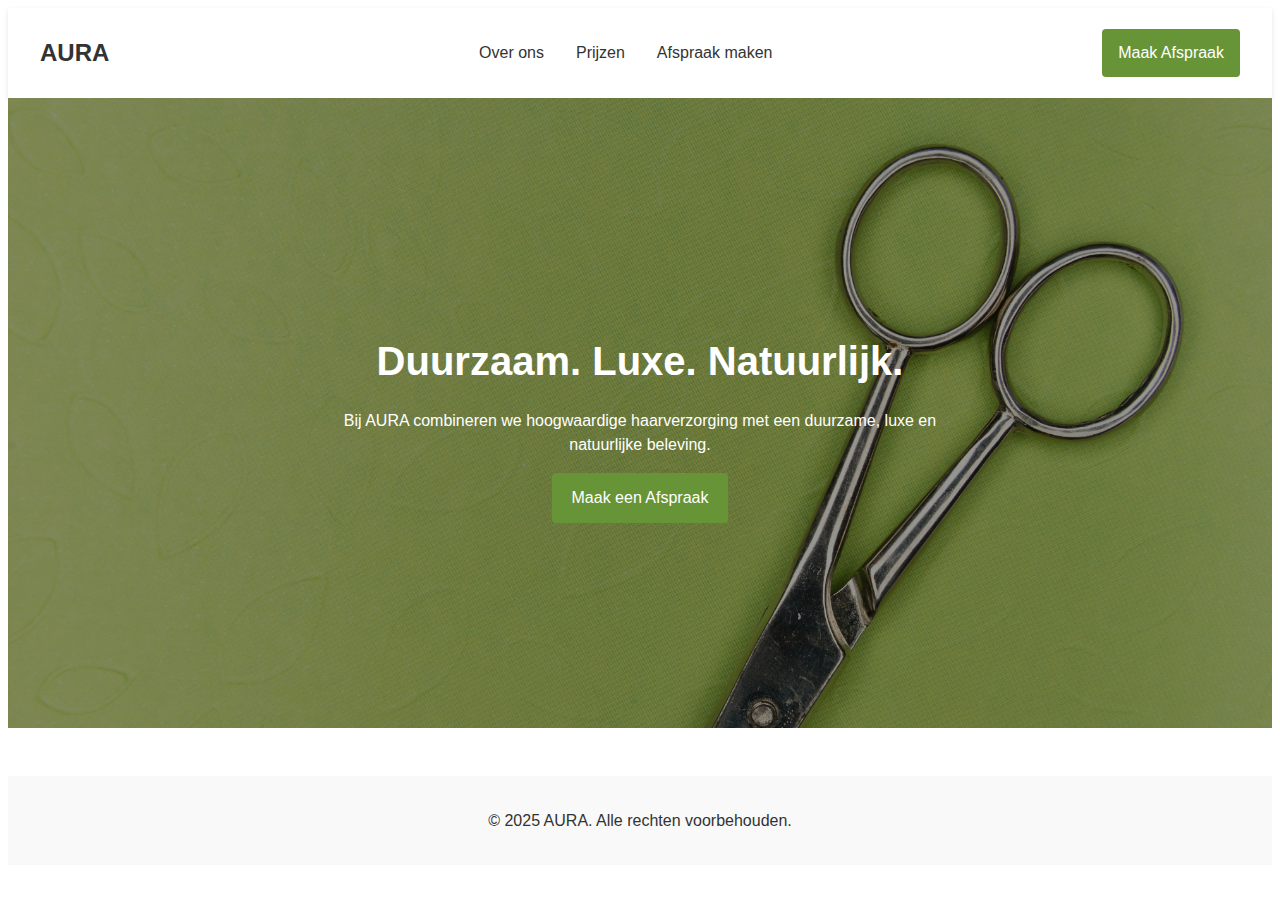
<file: src/index.html>
<!DOCTYPE html>
<html lang="nl">
<head>
  <meta charset="UTF-8">
  <meta name="viewport" content="width=device-width, initial-scale=1.0">
  <title>AURA</title>
  <link rel="stylesheet" href="css/aura.css">
</head>
<body>
<header>
  <nav class="navbar">
    <div class="logo">AURA</div>
    <ul class="nav-links">
      <li><a href="over-ons.html">Over ons</a></li>
      <li><a href="prijzen.html">Prijzen</a></li>
      <li><a href="afspraak.html">Afspraak maken</a></li>
    </ul>
    <a href="afspraak.html" class="btn-nav">Maak Afspraak</a>
  </nav>
</header>

<section class="hero">
  <div class="hero-text">
    <h1>Duurzaam. Luxe. Natuurlijk.</h1>
    <p>Bij AURA combineren we hoogwaardige haarverzorging met een duurzame, luxe en natuurlijke beleving.</p>
    <a href="afspraak.html" class="btn-primary">Maak een Afspraak</a>
  </div>
</section>

<footer>
  <p>&copy; 2025 AURA. Alle rechten voorbehouden.</p>
</footer>

<script src="js/script.js"></script>
</body>
</html>
</file>
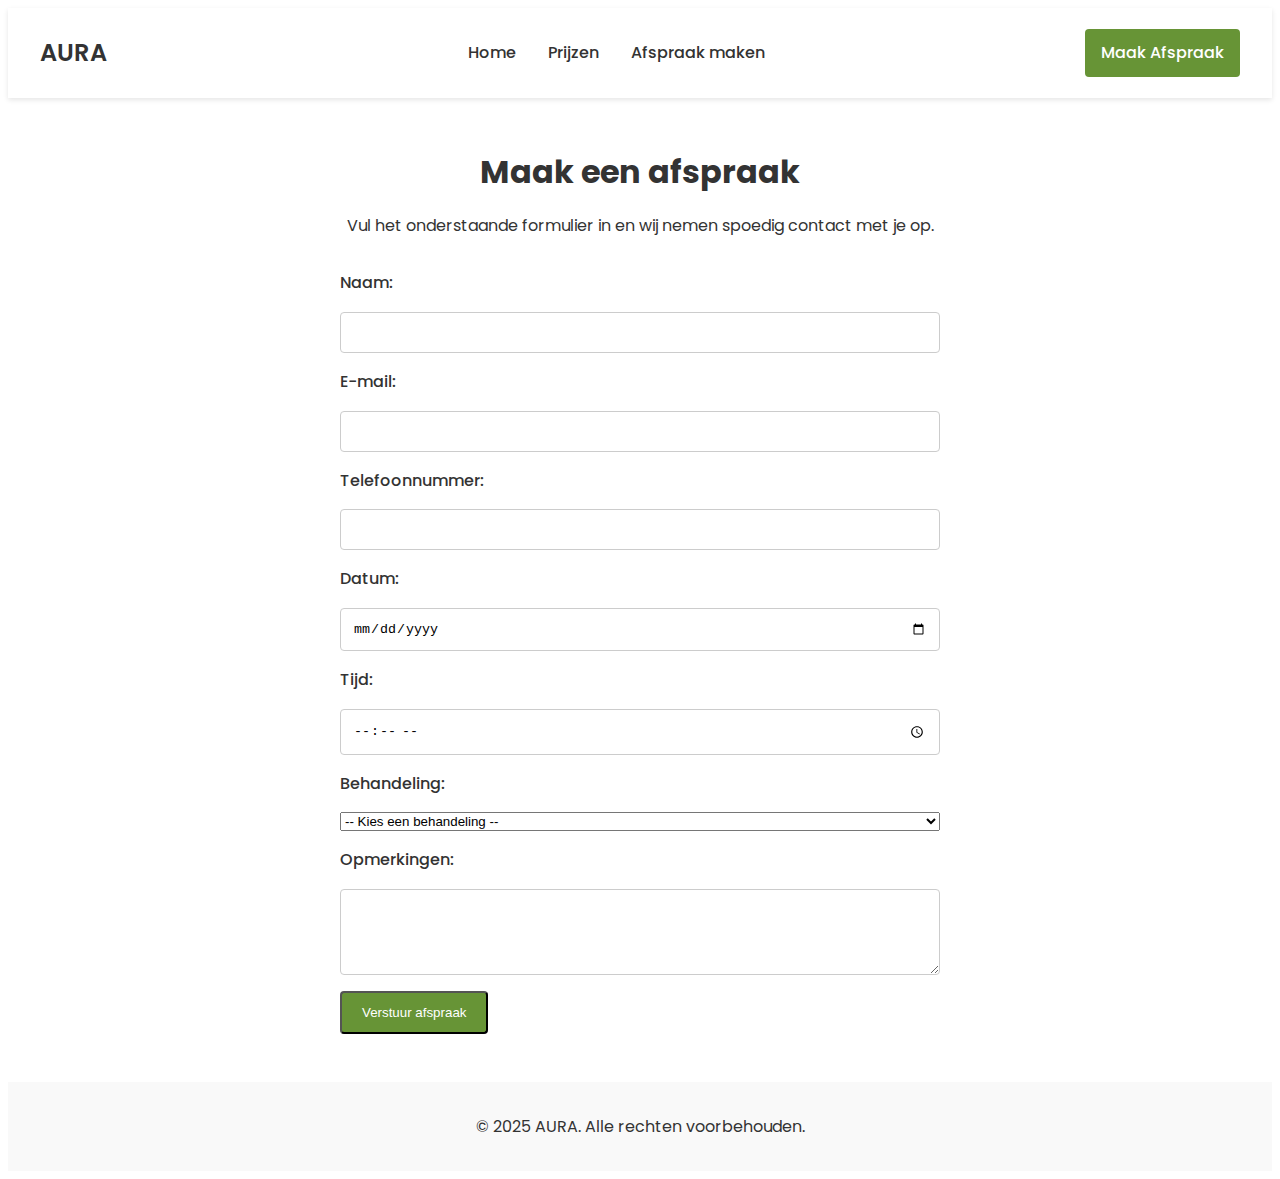
<file: src/afspraak.html>
<!DOCTYPE html>
<html lang="nl">
<head>
  <meta charset="UTF-8" />
  <meta name="viewport" content="width=device-width, initial-scale=1.0"/>
  <title>AURA - Afspraak Maken</title>


  <link rel="stylesheet" href="css/aura.css">

  <link rel="preconnect" href="https://fonts.googleapis.com">
  <link rel="preconnect" href="https://fonts.gstatic.com" crossorigin>
  <link
          href="https://fonts.googleapis.com/css2?family=Poppins:wght@300;400;600&display=swap"
          rel="stylesheet">
</head>
<body>
<header>
  <nav class="navbar">
    <div class="logo">AURA</div>
    <ul class="nav-links">
      <li><a href="index.html">Home</a></li>
      <li><a href="prijzen.html">Prijzen</a></li>
      <li><a href="afspraak.html">Afspraak maken</a></li>
    </ul>
    <a href="afspraak.html" class="btn-nav">Maak Afspraak</a>
  </nav>
</header>

<main>
  <section class="appointment">
    <h2>Maak een afspraak</h2>
    <p>Vul het onderstaande formulier in en wij nemen spoedig contact met je op.</p>
    <form action="#" method="POST" class="appointment-form" id="appointment-form">
      <label for="name">Naam:</label>
      <input type="text" id="name" name="name" required />

      <label for="email">E-mail:</label>
      <input type="email" id="email" name="email" required />

      <label for="phone">Telefoonnummer:</label>
      <input type="text" id="phone" name="phone" required />

      <label for="date">Datum:</label>
      <input type="date" id="date" name="date" required />

      <label for="time">Tijd:</label>
      <input type="time" id="time" name="time" required />

      <label for="service">Behandeling:</label>
      <select id="service" name="service" required>
        <option value="">-- Kies een behandeling --</option>
        <option value="knippen">Knippen</option>
        <option value="kleuren">Kleuren</option>
        <option value="behandeling">Behandeling</option>
        <option value="special">Speciale Gelegenheden</option>
      </select>

      <label for="message">Opmerkingen:</label>
      <textarea id="message" name="message" rows="4"></textarea>

      <button type="submit" class="btn-primary">Verstuur afspraak</button>
    </form>


    <div id="confirmation" style="display:none; margin-top:1rem;">
      <p>Bedankt voor je afspraakaanvraag! We nemen spoedig contact met je op.</p>
    </div>
  </section>
</main>

<footer>
  <p>&copy; 2025 AURA. Alle rechten voorbehouden.</p>
</footer>


<script src="js/script.js"></script>
</body>
</html>
</file>
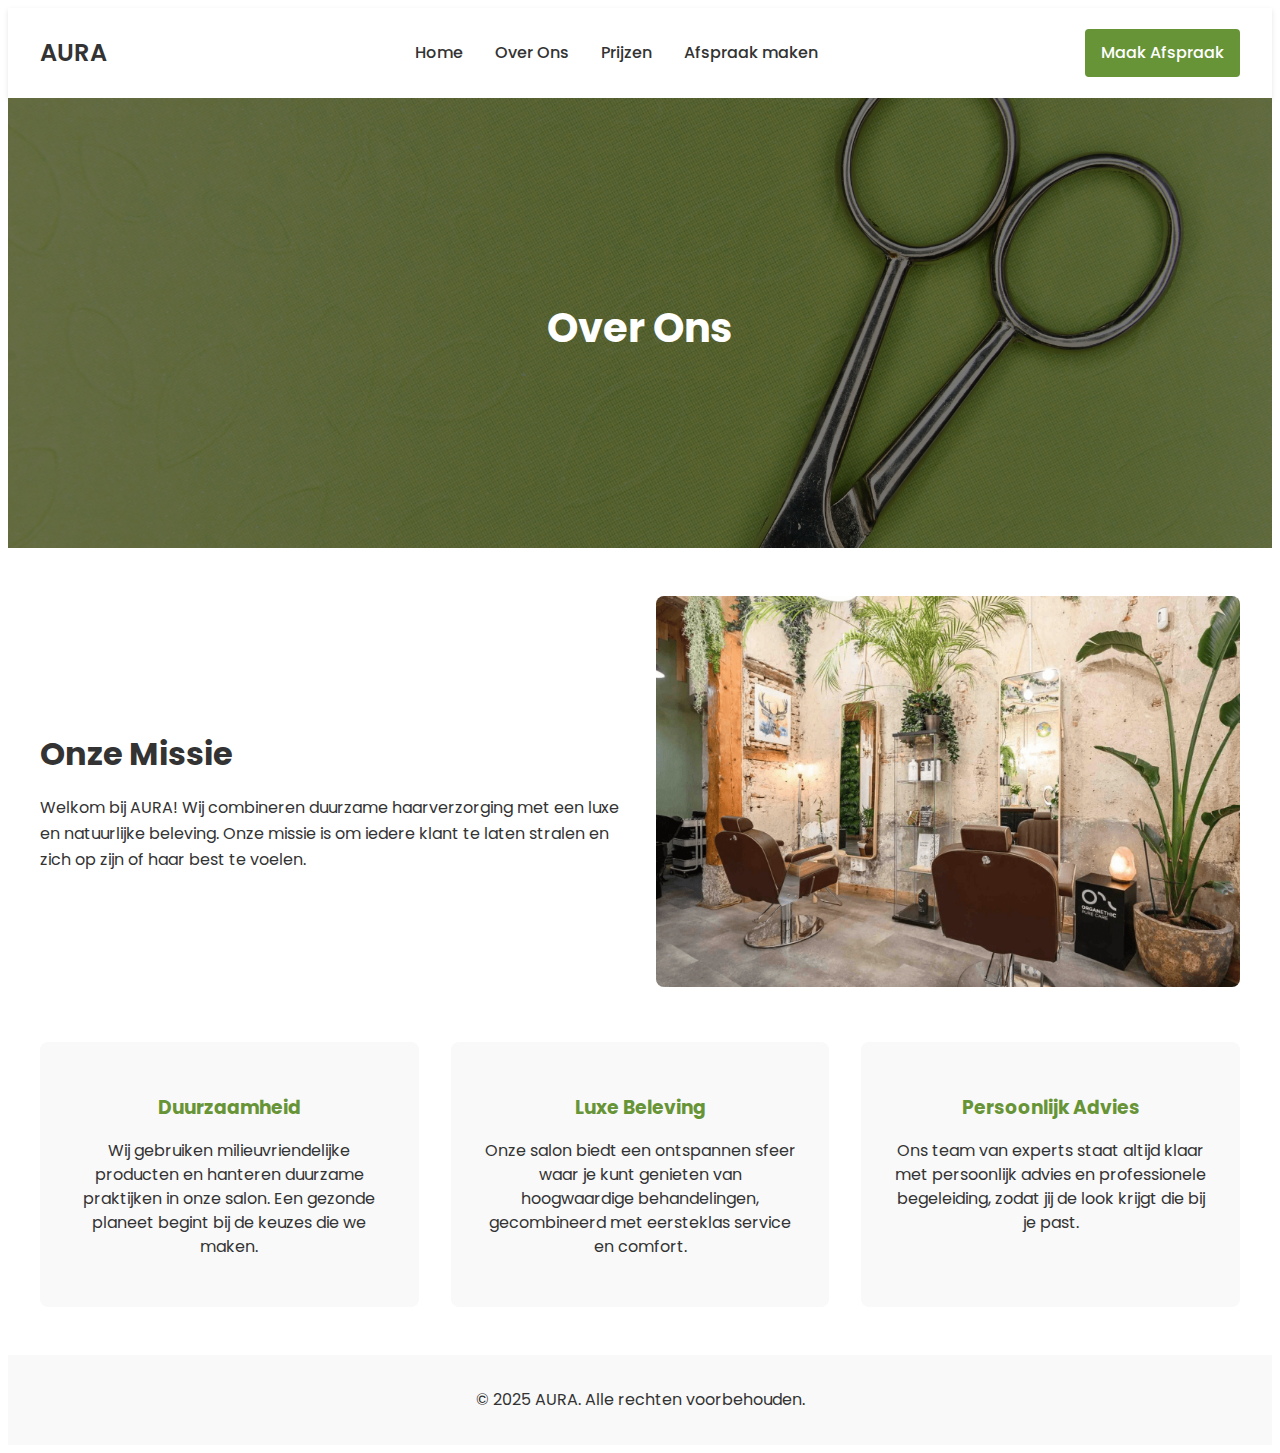
<file: src/over-ons.html>
<!DOCTYPE html>
<html lang="nl">
<head>
  <meta charset="UTF-8" />
  <meta name="viewport" content="width=device-width, initial-scale=1.0"/>
  <title>AURA - Over Ons</title>
  <link rel="stylesheet" href="css/aura.css">

  <link rel="preconnect" href="https://fonts.googleapis.com">
  <link rel="preconnect" href="https://fonts.gstatic.com" crossorigin>
  <link
          href="https://fonts.googleapis.com/css2?family=Poppins:wght@300;400;600&display=swap"
          rel="stylesheet">
</head>
<body>
<header>
  <nav class="navbar">
    <div class="logo">AURA</div>
    <ul class="nav-links">
      <li><a href="index.html">Home</a></li>
      <li><a href="over-ons.html" class="active">Over Ons</a></li>
      <li><a href="prijzen.html">Prijzen</a></li>
      <li><a href="afspraak.html">Afspraak maken</a></li>
    </ul>
    <a href="afspraak.html" class="btn-nav">Maak Afspraak</a>
  </nav>
</header>


<section class="hero hero-about" style="background: url('images/hero-image.jpg') center center/cover no-repeat;">
  <div class="hero-overlay"></div>
  <div class="hero-text">
    <h1>Over Ons</h1>
  </div>
</section>

<main>

  <section class="about-content">
    <div class="about-text">
      <h2>Onze Missie</h2>
      <p>
        Welkom bij AURA! Wij combineren duurzame haarverzorging met een luxe en natuurlijke beleving. Onze missie is om iedere klant te laten stralen en zich op zijn of haar best te voelen.
      </p>
    </div>
    <div class="about-image">
      <img src="images/Welkom.jpg" alt="Welkom bij AURA">
    </div>
  </section>


  <section class="about-details">
    <div class="detail-card">
      <h3>Duurzaamheid</h3>
      <p>
        Wij gebruiken milieuvriendelijke producten en hanteren duurzame praktijken in onze salon. Een gezonde planeet begint bij de keuzes die we maken.
      </p>
    </div>
    <div class="detail-card">
      <h3>Luxe Beleving</h3>
      <p>
        Onze salon biedt een ontspannen sfeer waar je kunt genieten van hoogwaardige behandelingen, gecombineerd met eersteklas service en comfort.
      </p>
    </div>
    <div class="detail-card">
      <h3>Persoonlijk Advies</h3>
      <p>
        Ons team van experts staat altijd klaar met persoonlijk advies en professionele begeleiding, zodat jij de look krijgt die bij je past.
      </p>
    </div>
  </section>
</main>

<footer>
  <p>&copy; 2025 AURA. Alle rechten voorbehouden.</p>
</footer>

<script src="js/script.js"></script>
</body>
</html>
</file>
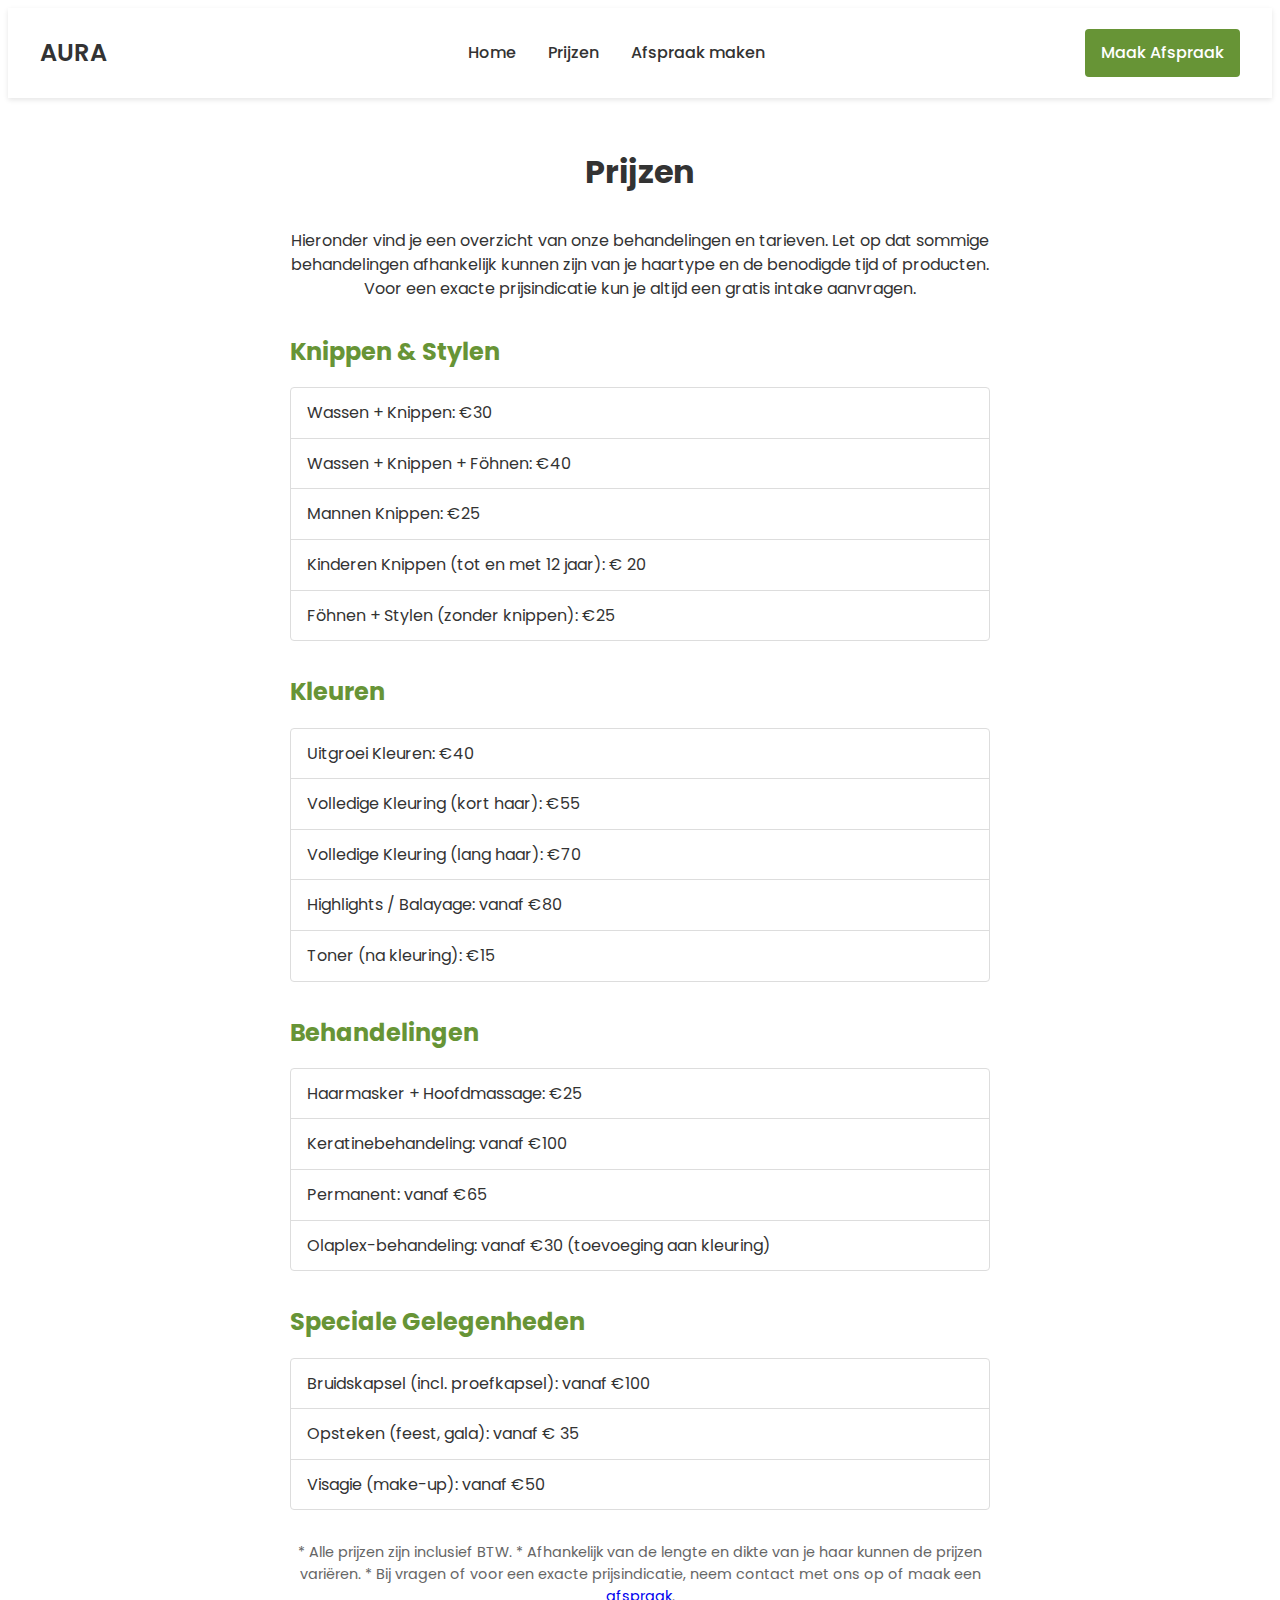
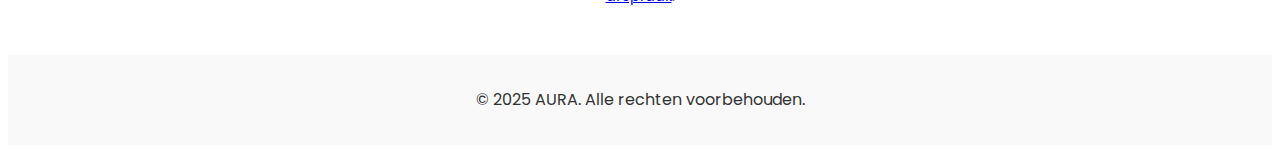
<file: src/prijzen.html>
<!DOCTYPE html>
<html lang="nl">
<head>
    <meta charset="UTF-8" />
    <meta name="viewport" content="width=device-width, initial-scale=1.0"/>
    <title>AURA - Prijzen</title>

    <link rel="stylesheet" href="css/aura.css">
    <link rel="stylesheet" href="css/aura.css">
    <link rel="preconnect" href="https://fonts.googleapis.com">
    <link rel="preconnect" href="https://fonts.gstatic.com" crossorigin>
    <link
            href="https://fonts.googleapis.com/css2?family=Poppins:wght@300;400;600&display=swap"
            rel="stylesheet">
</head>
<body>
<header>
    <nav class="navbar">
        <div class="logo">AURA</div>
        <ul class="nav-links">
            <li><a href="index.html">Home</a></li>
            <li><a href="prijzen.html">Prijzen</a></li>
            <li><a href="afspraak.html">Afspraak maken</a></li>
        </ul>
        <a href="afspraak.html" class="btn-nav">Maak Afspraak</a>
    </nav>
</header>

<main>
    <section class="pricing">
        <h2>Prijzen</h2>
        <p>
            Hieronder vind je een overzicht van onze behandelingen en tarieven.
            Let op dat sommige behandelingen afhankelijk kunnen zijn van je haartype en de benodigde tijd of producten.
            Voor een exacte prijsindicatie kun je altijd een gratis intake aanvragen.
        </p>

        <!-- Knippen & Stylen -->
        <div class="pricing-category">
            <h3>Knippen &amp; Stylen</h3>
            <ul>
                <li>Wassen + Knippen: €30</li>
                <li>Wassen + Knippen + Föhnen: €40</li>
                <li>Mannen Knippen: €25</li>
                <li>Kinderen Knippen (tot en met 12 jaar): € 20</li>
                <li>Föhnen + Stylen (zonder knippen): €25</li>
            </ul>
        </div>

        <!-- Kleuren -->
        <div class="pricing-category">
            <h3>Kleuren</h3>
            <ul>
                <li>Uitgroei Kleuren: €40</li>
                <li>Volledige Kleuring (kort haar): €55</li>
                <li>Volledige Kleuring (lang haar): €70</li>
                <li>Highlights / Balayage: vanaf €80</li>
                <li>Toner (na kleuring): €15</li>
            </ul>
        </div>

        <!-- Behandelingen -->
        <div class="pricing-category">
            <h3>Behandelingen</h3>
            <ul>
                <li>Haarmasker + Hoofdmassage: €25</li>
                <li>Keratinebehandeling: vanaf €100</li>
                <li>Permanent: vanaf €65</li>
                <li>Olaplex-behandeling: vanaf €30 (toevoeging aan kleuring)</li>
            </ul>
        </div>

        <!-- Speciale Gelegenheden -->
        <div class="pricing-category">
            <h3>Speciale Gelegenheden</h3>
            <ul>
                <li>Bruidskapsel (incl. proefkapsel): vanaf €100</li>
                <li>Opsteken (feest, gala): vanaf € 35</li>
                <li>Visagie (make-up): vanaf €50</li>
            </ul>
        </div>


        <p class="price-disclaimer">
            * Alle prijzen zijn inclusief BTW.
            * Afhankelijk van de lengte en dikte van je haar kunnen de prijzen variëren.
            * Bij vragen of voor een exacte prijsindicatie, neem contact met ons op of maak een <a href="afspraak.html">afspraak</a>.
        </p>
    </section>
</main>

<footer>
    <p>&copy; 2025 AURA. Alle rechten voorbehouden.</p>
</footer>
<script src="js/script.js"></script>
</body>
</html>
</file>
<file: src/css/aura.css>
body {
  font-family: 'Poppins', sans-serif;
  color: #333;
  background-color: #fff;
  line-height: 1.6;
}


.navbar {
  display: flex;
  justify-content: space-between;
  align-items: center;
  padding: 1rem 2rem;
  background-color: #fff;
  box-shadow: 0 2px 5px rgba(0, 0, 0, 0.1);
}

.logo {
  font-size: 1.5rem;
  font-weight: 600;
}

.nav-links {
  display: flex;
  gap: 2rem;
  list-style: none;
}

.nav-links li a {
  text-decoration: none;
  color: #333;
  font-weight: 500;
}

.nav-links li a:hover {
  color: #679436;
}

.btn-nav {
  background-color: #679436;
  color: #fff;
  padding: 0.7rem 1rem;
  border-radius: 4px;
  text-decoration: none;
  font-weight: 500;
  transition: background-color 0.3s ease;
}

.btn-nav:hover {
  background-color: #55752b;
}


.hero {
  position: relative;
  height: 70vh;
  background: url("../images/hero-image.jpg") no-repeat center center/cover;
  display: flex;
  align-items: center;
  justify-content: center;
  text-align: center;
  color: #fff;
}

.hero::after {
  content: "";
  position: absolute;
  inset: 0;
  background-color: rgba(0, 0, 0, 0.4); /* Donker laagje over afbeelding */
}

.hero-text {
  position: relative;
  max-width: 600px;
  margin: 0 auto;
  z-index: 2;
}

.hero-text h1 {
  font-size: 2.5rem;
  margin-bottom: 1rem;
}

.hero-text p {
  font-size: 1rem;
  line-height: 1.5;
}


.welcome-section {
  display: flex;
  flex-wrap: wrap;
  align-items: center;
  gap: 2rem;
  max-width: 1200px;
  margin: 3rem auto;
  padding: 0 2rem;
}

.welcome-content {
  flex: 1 1 400px;
}

.welcome-content h2 {
  font-size: 2rem;
  margin-bottom: 1rem;
}

.welcome-content p {
  margin-bottom: 1.5rem;
}

.welcome-image {
  flex: 1 1 400px;
  display: flex;
  justify-content: center;
}

.welcome-image img {
  max-width: 100%;
  border-radius: 8px;
}


.btn-primary {
  display: inline-block;
  background-color: #679436;
  color: #fff;
  padding: 0.75rem 1.25rem;
  text-decoration: none;
  border-radius: 4px;
  transition: background-color 0.3s ease;
  font-weight: 500;
}

.btn-primary:hover {
  background-color: #55752b;
}

/* Waarom AURA */
.why-aura {
  max-width: 1200px;
  margin: 3rem auto;
  padding: 0 2rem;
  text-align: center;
}

.why-aura h2 {
  font-size: 2rem;
  margin-bottom: 2rem;
}

.why-cards {
  display: flex;
  flex-wrap: wrap;
  gap: 2rem;
  justify-content: center;
}

.card {
  flex: 1 1 300px;
  min-width: 250px;
  background-color: #f9f9f9;
  padding: 2rem;
  border-radius: 8px;
}

.card h3 {
  margin-bottom: 1rem;
  color: #679436;
}

.card p {
  line-height: 1.5;
}

/* Prijzen */
.pricing {
  max-width: 1200px;
  margin: 3rem auto;
  padding: 0 2rem;
  text-align: center;
}

.pricing h2 {
  font-size: 2rem;
  margin-bottom: 2rem;
}

.price-list {
  list-style: none;
  margin: 0 auto;
  max-width: 400px;
  text-align: left;
}

.price-list li {
  padding: 0.5rem 0;
  border-bottom: 1px solid #ddd;
}

/* Afspraak sectie */
.appointment {
  max-width: 600px;
  margin: 3rem auto;
  padding: 0 2rem;
  text-align: center;
}

.appointment h2 {
  font-size: 2rem;
  margin-bottom: 1rem;
}

.appointment p {
  margin-bottom: 2rem;
}

.appointment-form {
  display: flex;
  flex-direction: column;
  gap: 1rem;
  text-align: left;
}

.appointment-form label {
  font-weight: 500;
}

.appointment-form input,
.appointment-form textarea {
  padding: 0.75rem;
  border: 1px solid #ccc;
  border-radius: 4px;
}

.appointment-form button {
  align-self: flex-start;
}

/* Footer */
footer {
  background-color: #f9f9f9;
  text-align: center;
  padding: 1rem 0;
  margin-top: 3rem;
}

.pricing p {
  max-width: 700px;
  margin: 1rem auto;
  line-height: 1.5;
}


.pricing-category {
  max-width: 700px;
  margin: 2rem auto;
  text-align: left; /* Of 'center' als je dat mooier vindt */
}

.pricing-category h3 {
  font-size: 1.5rem;
  margin-bottom: 1rem;
  color: #679436; /* Of je eigen accentkleur */
}

.pricing-category ul {
  list-style: none;
  padding-left: 0;
  border: 1px solid #ddd;
  border-radius: 4px;
  overflow: hidden;
}

.pricing-category li {
  padding: 0.75rem 1rem;
  border-bottom: 1px solid #ddd;
}

.pricing-category li:last-child {
  border-bottom: none;
}


.price-disclaimer {
  max-width: 700px;
  margin: 1rem auto;
  font-size: 0.9rem;
  color: #666;
  line-height: 1.4;
}


/* Hero-sectie voor Over Ons */
.hero-about {
  position: relative;
  height: 50vh;
  display: flex;
  align-items: center;
  justify-content: center;
  color: #fff;
  text-align: center;
}
.hero-overlay {
  position: absolute;
  inset: 0;
  background-color: rgba(0, 0, 0, 0.2);
}
.hero-text {
  position: relative;
  z-index: 1;
}

/* Inleidende sectie met tekst en afbeelding */
.about-content {
  display: flex;
  flex-wrap: wrap;
  align-items: center;
  gap: 2rem;
  max-width: 1200px;
  margin: 3rem auto;
  padding: 0 2rem;
}
.about-text {
  flex: 1 1 400px;
}
.about-text h2 {
  font-size: 2rem;
  margin-bottom: 1rem;
}
.about-text p {
  line-height: 1.6;
}
.about-image {
  flex: 1 1 400px;
}
.about-image img {
  max-width: 100%;
  border-radius: 8px;
}

/* Detailkaarten */
.about-details {
  display: flex;
  flex-wrap: wrap;
  gap: 2rem;
  justify-content: center;
  max-width: 1200px;
  margin: 3rem auto;
  padding: 0 2rem;
}
.detail-card {
  flex: 1 1 300px;
  background-color: #f9f9f9;
  padding: 2rem;
  border-radius: 8px;
  text-align: center;
}
.detail-card h3 {
  color: #679436;
  margin-bottom: 1rem;
}
.detail-card p {
  line-height: 1.5;
}
</file>
